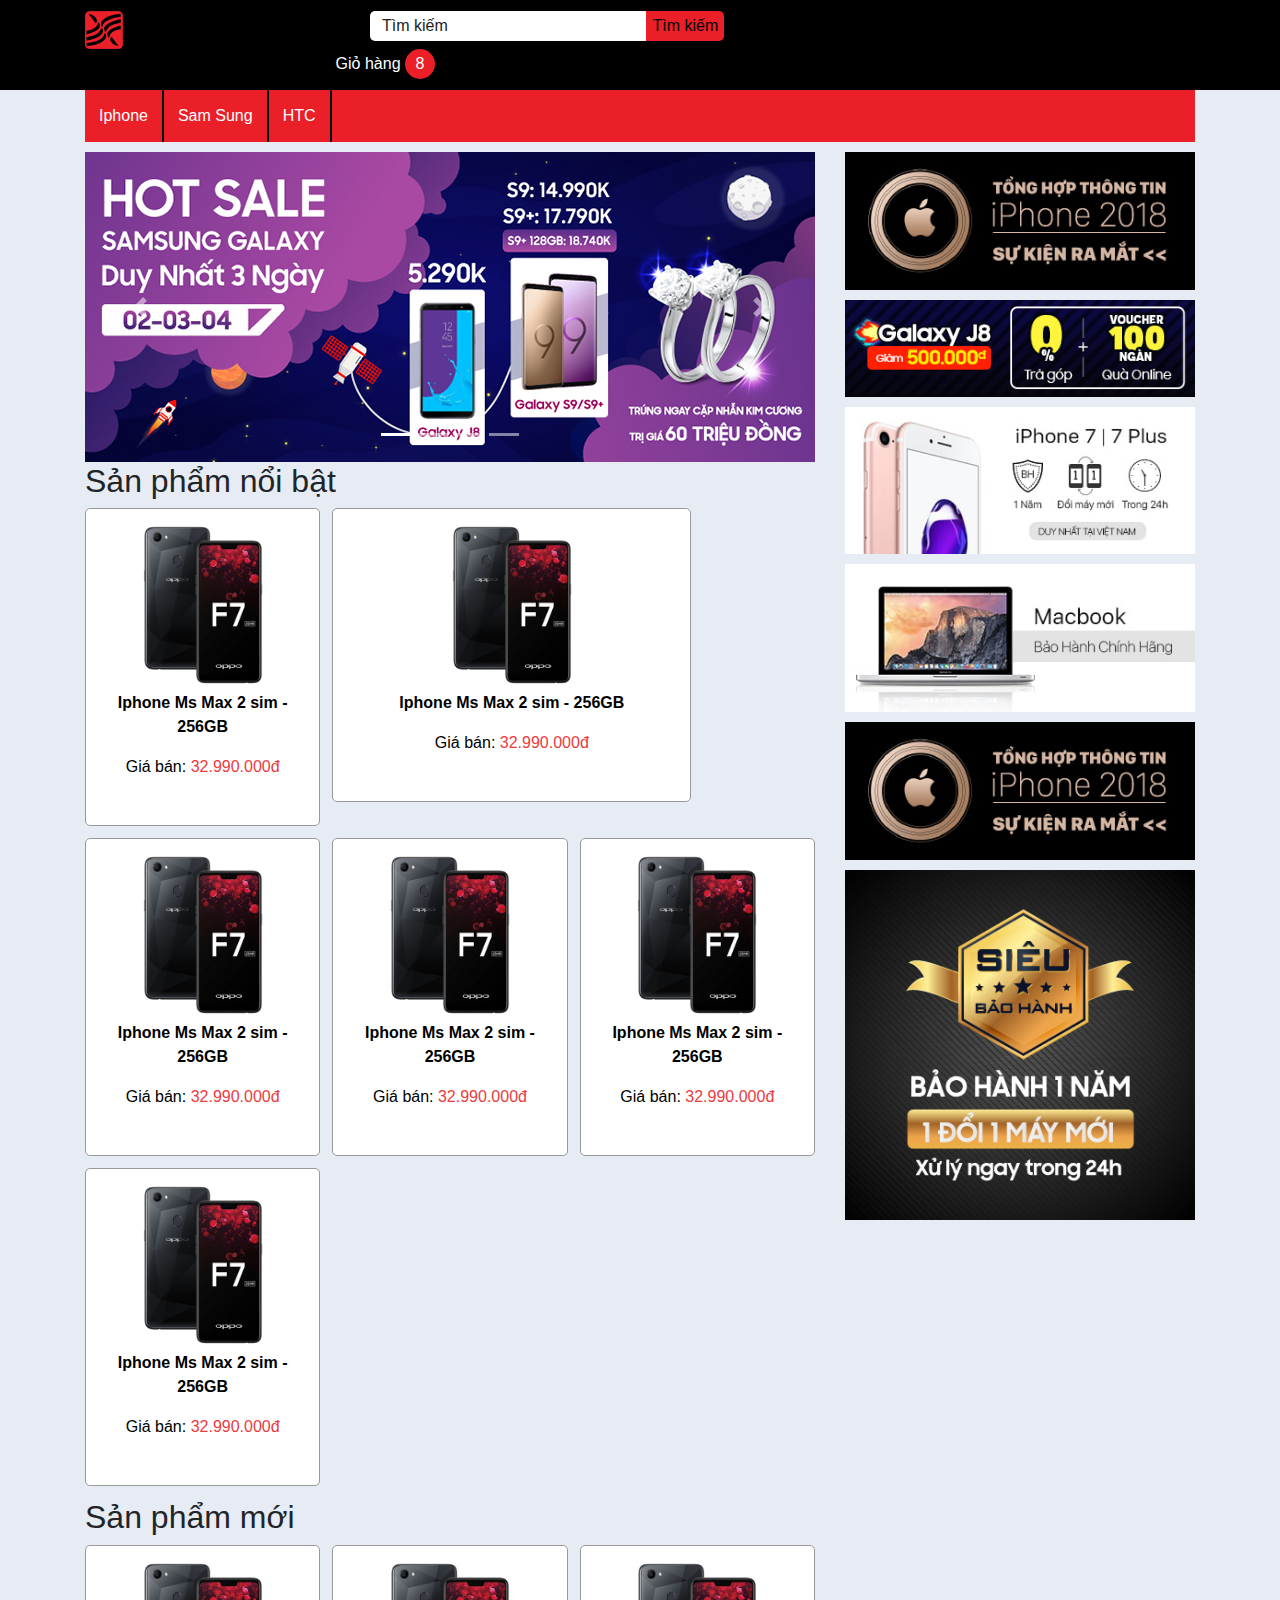
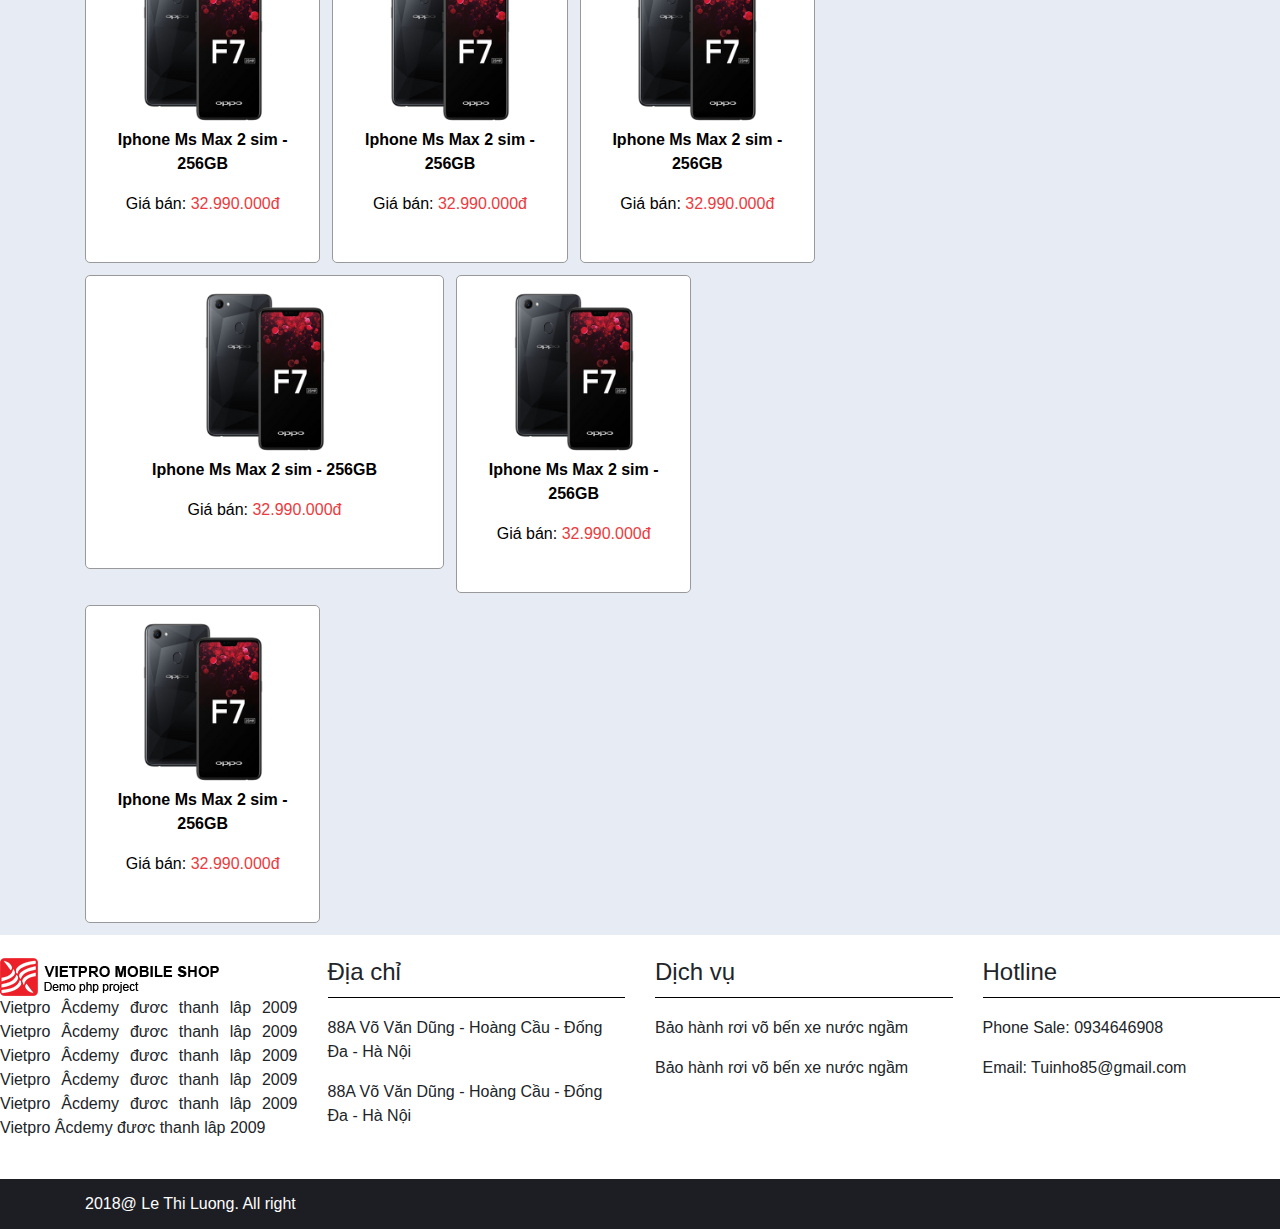
<file: THUC_HANH_BOOTSTRAP_2/THUC_HANH_BOOTSTRAP_2/index.html>
<!DOCTYPE html>
<html lang="en">

<head>
    <meta charset="UTF-8">
    <meta name="viewport" content="width=device-width, initial-scale=1.0">
    <meta http-equiv="X-UA-Compatible" content="ie=edge">
    <title>Document</title>
    <link rel="stylesheet" href="css/bootstrap.min.css">
    <link rel="stylesheet" href="css/style.css">
    <link rel="stylesheet" href="css/reponsive.css">

</head>
<header>
    <div class="container">
        <div class="row">
            <div class="col-lg-3 col-md-12">
                <div id="logo">
                    <img src="images/logo-footer.png">
                </div>
            </div>
            <div class="col-lg-7 col-md-8">
                <div id="search">
                    <input type="text" placeholder="Tìm kiếm">
                    <button type="submit">Tìm kiếm </button>
                </div>
            </div>
            <div class="col-lg- col-md-4">
                <div id="sup-cart" class="text-white">
                    Giỏ hàng <span>8</span>
                </div>
            </div>
        </div>



    </div>
</header>

<div class="container">
    <nav class="navbar navbar-expand-lg navbar-light mau-1 no-padding">
        <a class="navbar-brand text-white text-menu" href="#">Home </a>
        <button class="navbar-toggler" type="button" data-toggle="collapse" data-target="#navbarNav"
            aria-controls="navbarNav" aria-expanded="false" aria-label="Toggle navigation">
            <span class="navbar-toggler-icon"></span>
        </button>
        <div class="collapse navbar-collapse" id="navbarNav">
            <ul class="navbar-nav">
                <li class="nav-item active">
                    <a class="nav-link text-white" href="#">Iphone <span class="sr-only">(current)</span></a>
                </li>
                <li class="nav-item">
                    <a class="nav-link text-white" href="#">Sam Sung</a>
                </li>
                <li class="nav-item">
                    <a class="nav-link text-white" href="#">HTC</a>
                </li>

            </ul>
        </div>
    </nav>
</div>

<!-- main  -->

<div class="container">
    <div class="row">
        <div class="col-lg-8">
            <div id="slide">
                <div id="carouselExampleIndicators" class="carousel slide" data-ride="carousel">
                    <ol class="carousel-indicators">
                        <li data-target="#carouselExampleIndicators" data-slide-to="0" class="active"></li>
                        <li data-target="#carouselExampleIndicators" data-slide-to="1"></li>
                        <li data-target="#carouselExampleIndicators" data-slide-to="2"></li>
                        <li data-target="#carouselExampleIndicators" data-slide-to="3"></li>
                    </ol>
                    <div class="carousel-inner">
                        <div class="carousel-item active">
                            <img src="images/slide-1.png" class="d-block w-100" alt="...">
                        </div>
                        <div class="carousel-item">
                            <img src="images/slide-2.png" class="d-block w-100" alt="...">
                        </div>
                        <div class="carousel-item">
                            <img src="images/slide-3.png" class="d-block w-100" alt="...">
                        </div>
                        <div class="carousel-item">
                            <img src="images/slide-4.png" class="d-block w-100" alt="...">
                        </div>
                    </div>
                    <a class="carousel-control-prev" href="#carouselExampleIndicators" role="button" data-slide="prev">
                        <span class="carousel-control-prev-icon" aria-hidden="true"></span>
                        <span class="sr-only">Previous</span>
                    </a>
                    <a class="carousel-control-next" href="#carouselExampleIndicators" role="button" data-slide="next">
                        <span class="carousel-control-next-icon" aria-hidden="true"></span>
                        <span class="sr-only">Next</span>
                    </a>
                </div>
            </div>
            <!-- product --><!-- product -->
            <div class="list-product">
                <h2> Sản phẩm nổi bật</h2>
                <div class="row fix-row">
            
                    <div class="col-lg-4 col-md-6 fix-padding-col">
                        <div class="product">
                            <a href="#">
                                <img src="images/product-1.png">
                                <p> <b>Iphone Ms Max 2 sim - 256GB</b></p>
                                <p> Giá bán: <span>32.990.000đ</span></p>
                            </a>
                            
                        </div>
                    </div>
                
                    <div class="col-lg-4col-md-6  col-md-6 fix-padding-col">
                        <div class="product">
                            <a href="#">
                                <img src="images/product-1.png">
                                <p> <b>Iphone Ms Max 2 sim - 256GB</b></p>
                                <p> Giá bán: <span>32.990.000đ</span></p>
                            </a>
                            
                        </div>
                    </div>

                    <div class="col-lg-4 col-md-6 fix-padding-col">
                        <div class="product">
                            <a href="#">
                                <img src="images/product-1.png">
                                <p> <b>Iphone Ms Max 2 sim - 256GB</b></p>
                                <p> Giá bán: <span>32.990.000đ</span></p>
                            </a>
                            
                        </div>
                    </div>

                    <div class="col-lg-4 col-md-6 fix-padding-col">
                        <div class="product">
                            <a href="#">
                                <img src="images/product-1.png">
                                <p> <b>Iphone Ms Max 2 sim - 256GB</b></p>
                                <p> Giá bán: <span>32.990.000đ</span></p>
                            </a>
                            
                        </div>
                    </div>

                    <div class="col-lg-4 col-md-6 fix-padding-col">
                        <div class="product">
                            <a href="#">
                                <img src="images/product-1.png">
                                <p> <b>Iphone Ms Max 2 sim - 256GB</b></p>
                                <p> Giá bán: <span>32.990.000đ</span></p>
                            </a>
                            
                        </div>
                    </div>

                    <div class="col-lg-4 col-md-6 fix-padding-col">
                        <div class="product">
                            <a href="#">
                                <img src="images/product-1.png">
                                <p> <b>Iphone Ms Max 2 sim - 256GB</b></p>
                                <p> Giá bán: <span>32.990.000đ</span></p>
                            </a>
                            
                        </div>
                    </div>
                </div>
            </div>

            <!-- product mới--><!-- product -->
            <div class="list-product">
                <h2> Sản phẩm mới</h2>
                <div class="row fix-row">
            
                    <div class="col-lg-4  col-md-6 fix-padding-col">
                        <div class="product">
                            <a href="#">
                                <img src="images/product-1.png">
                                <p> <b>Iphone Ms Max 2 sim - 256GB</b></p>
                                <p> Giá bán: <span>32.990.000đ</span></p>
                            </a>
                            
                        </div>
                    </div>
                
                    <div class="col-lg-4 col-md-6  fix-padding-col">
                        <div class="product">
                            <a href="#">
                                <img src="images/product-1.png">
                                <p> <b>Iphone Ms Max 2 sim - 256GB</b></p>
                                <p> Giá bán: <span>32.990.000đ</span></p>
                            </a>
                            
                        </div>
                    </div>

                    <div class="col-lg-4 col-md-6 fix-padding-col">
                        <div class="product">
                            <a href="#">
                                <img src="images/product-1.png">
                                <p> <b>Iphone Ms Max 2 sim - 256GB</b></p>
                                <p> Giá bán: <span>32.990.000đ</span></p>
                            </a>
                            
                        </div>
                    </div>

                    <div class="col-lg-4col-md-6  col-md-6 fix-padding-col">
                        <div class="product">
                            <a href="#">
                                <img src="images/product-1.png">
                                <p> <b>Iphone Ms Max 2 sim - 256GB</b></p>
                                <p> Giá bán: <span>32.990.000đ</span></p>
                            </a>
                            
                        </div>
                    </div>

                    <div class="col-lg-4 col-md-6 fix-padding-col">
                        <div class="product">
                            <a href="#">
                                <img src="images/product-1.png">
                                <p> <b>Iphone Ms Max 2 sim - 256GB</b></p>
                                <p> Giá bán: <span>32.990.000đ</span></p>
                            </a>
                            
                        </div>
                    </div>

                    <div class="col-lg-4 col-md-6 fix-padding-col">
                        <div class="product">
                            <a href="#">
                                <img src="images/product-1.png">
                                <p> <b>Iphone Ms Max 2 sim - 256GB</b></p>
                                <p> Giá bán: <span>32.990.000đ</span></p>
                            </a>
                            
                        </div>
                    </div>
                </div>
            </div>

        </div>
        <div class="col-lg-4">
            <div id="banner">
                <img src="images/banner-1.png" alt="">
                <img src="images/banner-2.png" alt="">
                <img src="images/banner-3.png" alt="">
                <img src="images/banner-4.png" alt="">
                <img src="images/banner-5.png" alt="">
                <img src="images/banner-6.png" alt="">
            </div>
        </div>

    </div>
</div>



<!-- footer -->
<footer>

    <div class="contaner">
        <!-- tạo hàng -->
        <div class="row">
            <!-- cột 3 -->
            <div class="col-lg-3 col-md-12">
                <div id="logo-footer">
                    <img src="images/logo-footer.png" alt="">
                    <p class="text-justify">
                        Vietpro Âcdemy đươc thanh lâp 2009
                        Vietpro Âcdemy đươc thanh lâp 2009
                        Vietpro Âcdemy đươc thanh lâp 2009
                        Vietpro Âcdemy đươc thanh lâp 2009
                        Vietpro Âcdemy đươc thanh lâp 2009
                        Vietpro Âcdemy đươc thanh lâp 2009

                    </p>
                </div>
            </div>
            <div class="col-lg-3   col-md-4 col-sm-12">
                <div class="info">
                    <h4> Địa chỉ</h4>
                    <p> 88A Võ Văn Dũng - Hoàng Cầu - Đống Đa - Hà Nội</p>
                    <p> 88A Võ Văn Dũng - Hoàng Cầu - Đống Đa - Hà Nội</p>
                </div>
            </div>

            <div class="col-lg-3  col-md-4 col-sm-6">
                <div class="info">
                    <h4> Dịch vụ</h4>
                    <p> Bảo hành rơi võ bến xe nước ngầm</p>
                    <p> Bảo hành rơi võ bến xe nước ngầm</p>
                </div>
            </div>
            <div class="col-lg-3 col-md-4 col-sm-6">
                <div class="info">
                    <h4> Hotline</h4>
                    <p> Phone Sale: 0934646908</p>
                    <p> Email: Tuinho85@gmail.com</p>
                </div>
            </div>

        </div>
    </div>
</footer>
<div id="footer-bottom">
    <p class="container"> 2018@ Le Thi Luong. All right</p>
</div>

<body>
    <script src="js/jquery-3.4.1.min.js"></script>
    <script src="js/bootstrap.min.js"></script>

</body>

</html>
</file>
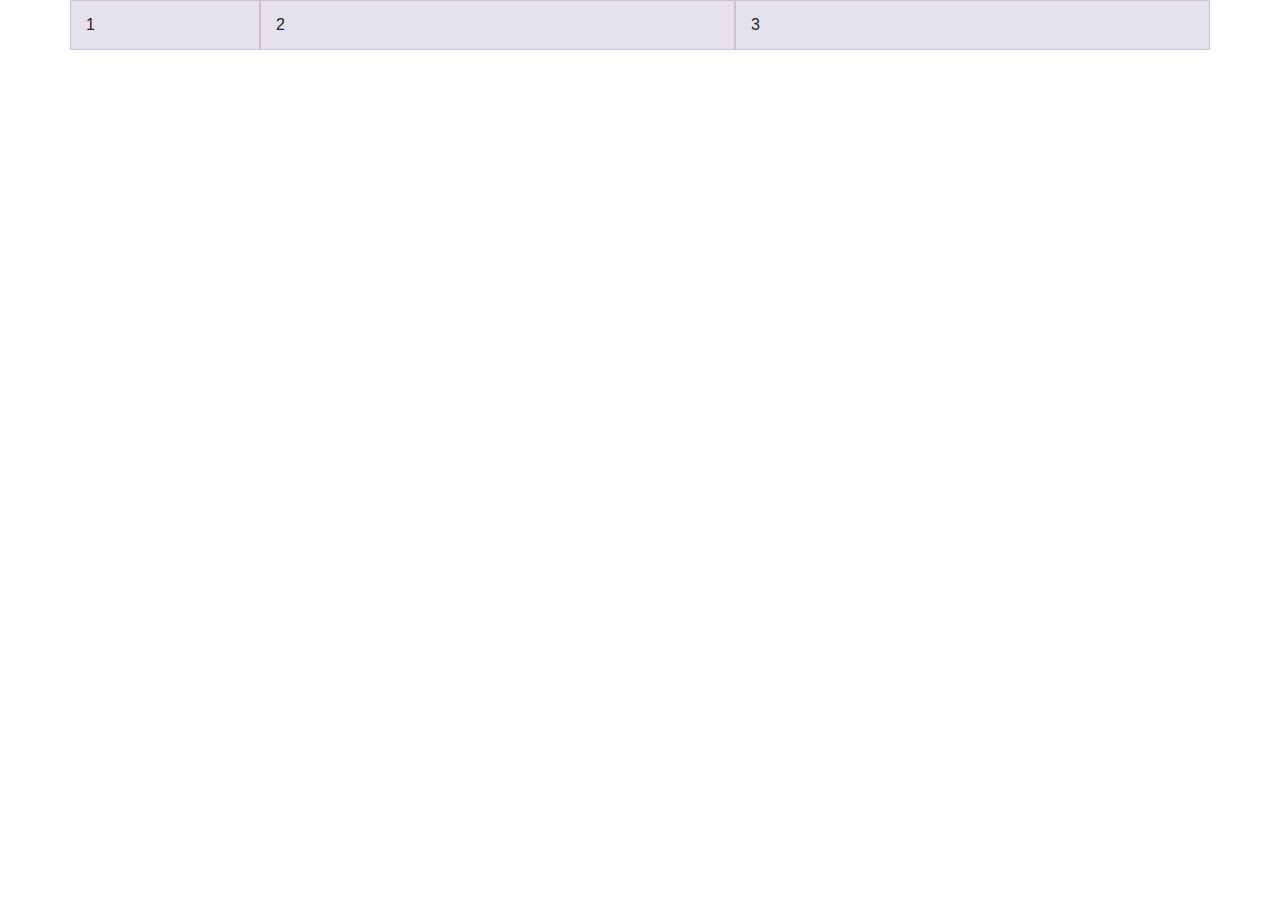
<file: Bootstrap/ly_ thuyet.html>
<!DOCTYPE html>
<html lang="en">

<head>
    <meta charset="UTF-8">
    <meta name="viewport" content="width=device-width, initial-scale=1.0">
    <meta http-equiv="X-UA-Compatible" content="ie=edge">
    <title>Document</title>
    <!-- nhúng thư viện -->
    <link rel="stylesheet" href="css/bootstrap.min.css">
    <link rel="stylesheet" href="css/Style.css">
</head>

<body>
    <div class="container"> 
        <!-- tạo hàng  -->
        <div class="row">
            <!-- tao cột trong hàng -->
                <div class="col-lg-2 col-md-4">1 </div>
                <div class="col-lg-5 col-md-3">2 </div>
                <div class="col-lg-5 col-md-5">3 </div>
              
    </div>
 
</body>

</html>
</file>
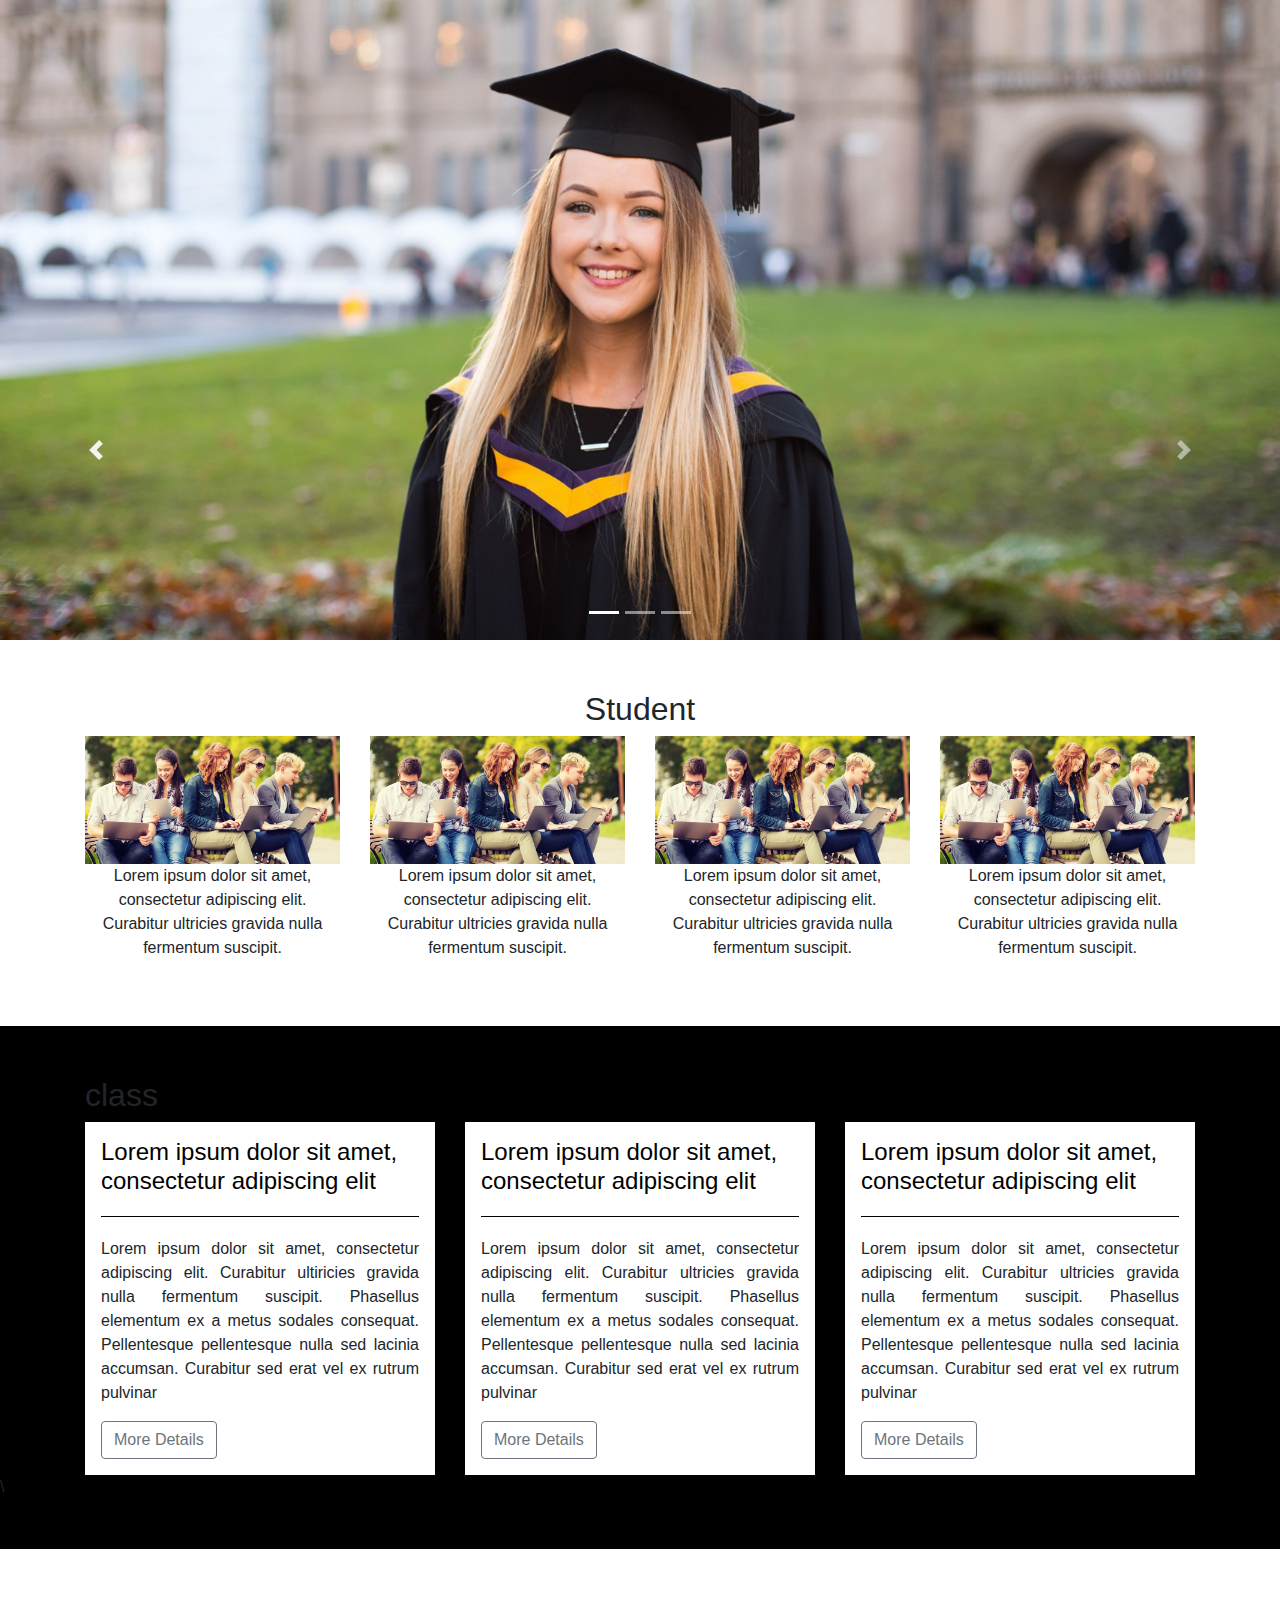
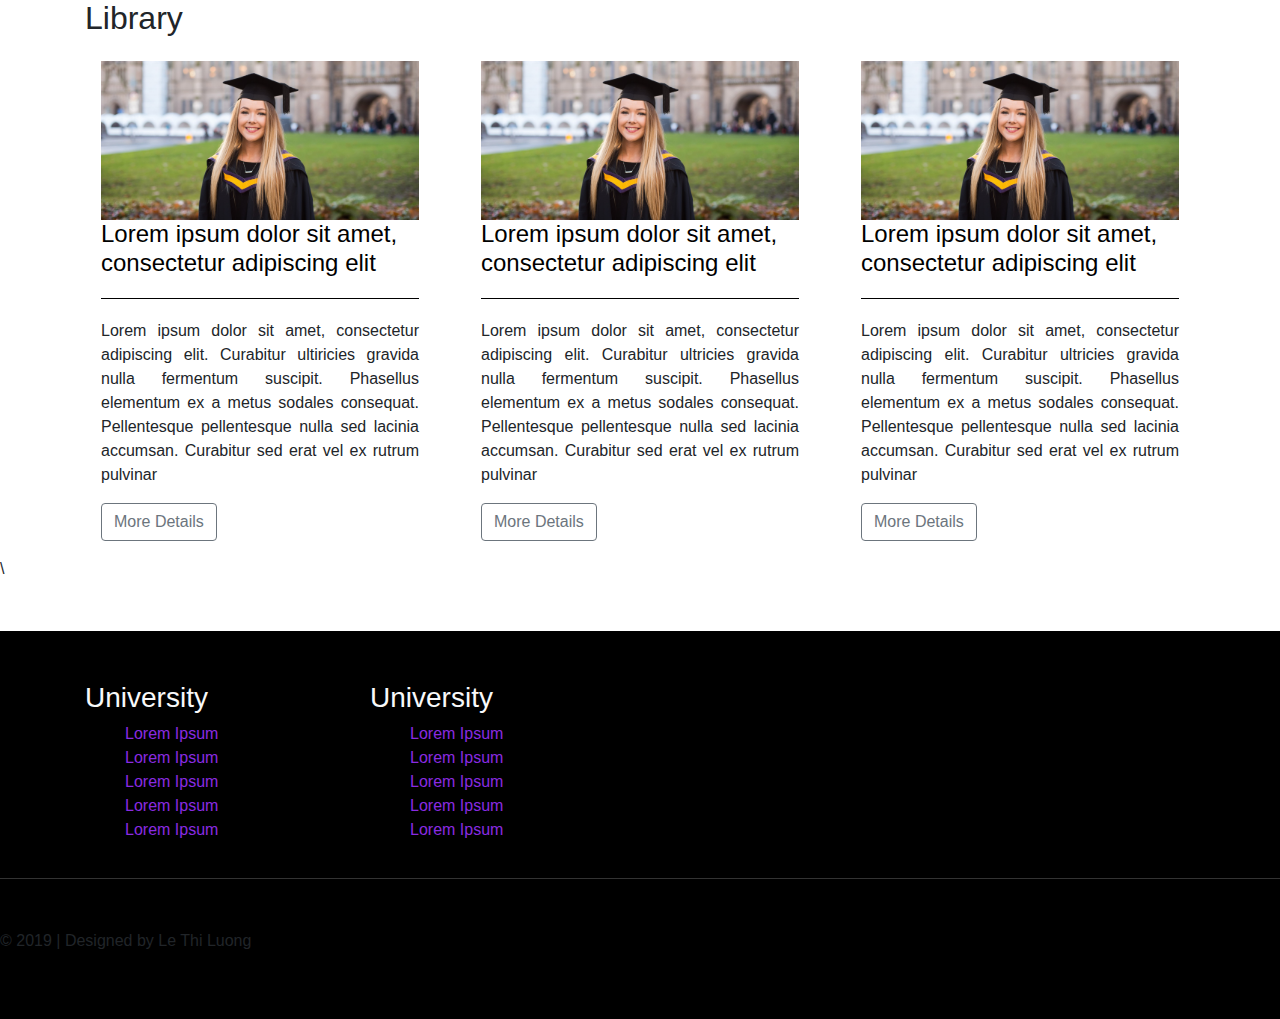
<file: Bootstrap/Thuc hanh bootstrap/thuc _hanh.html>
<!DOCTYPE html>
<html lang="en">

<head>
    <meta charset="UTF-8">
    <meta name="viewport" content="width=device-width, initial-scale=1.0">
    <meta http-equiv="X-UA-Compatible" content="ie=edge">
    <title>Document</title>
    <link rel="stylesheet" href="CSS/bootstrap.min.css">
    <link rel="stylesheet" href="CSS/Style.css">
</head>

<body>
    <!-- Slide -->
    <div id="slide">
        <div id="carouselExampleIndicators" class="carousel slide" data-ride="carousel">
            <ol class="carousel-indicators">
                <li data-target="#carouselExampleIndicators" data-slide-to="0" class="active"></li>
                <li data-target="#carouselExampleIndicators" data-slide-to="1"></li>
                <li data-target="#carouselExampleIndicators" data-slide-to="2"></li>
            </ol>
            <div class="carousel-inner">
                <div class="carousel-item active">
                    <img src="Image/slide-1.jpg" class="d-block w-100" alt="...">
                </div>
                <div class="carousel-item">
                    <img src="Image/slide-2.jpg" class="d-block w-100" alt="...">
                </div>
                <div class="carousel-item">
                    <img src="Image/slide-3.jpg" class="d-block w-100" alt="...">
                </div>
            </div>

        </div>
        <a class="carousel-control-prev" href="#carouselExampleIndicators" role="button" data-slide="prev">
            <span class="carousel-control-prev-icon" aria-hidden="true"></span>
            <span class="sr-only">Previous</span>
        </a>
        <a class="carousel-control-next" href="#carouselExampleIndicators" role="button" data-slide="next">
            <span class="carousel-control-next-icon" aria-hidden="true"></span>
            <span class="sr-only">Next</span>
        </a>
    </div>
    </div>
    <!-- session -1 -->
    <div id="session-1" class="text-center p-t-b">
        <div class="container">
            <h2>Student</h2>
            <!-- tạo bảng -->
            <div class="row">
                <!-- tạo cột -->
                <div class="col-lg-3">
                    <img class="img-fluid" src="Image/slide-2.jpg">
                    <p>Lorem ipsum dolor sit amet, consectetur adipiscing elit. Curabitur ultricies gravida nulla
                        fermentum suscipit.</p>
                </div>
                <div class="col-lg-3">
                    <img class="img-fluid" src="Image/slide-2.jpg">
                    <p>Lorem ipsum dolor sit amet, consectetur adipiscing elit. Curabitur ultricies gravida nulla
                        fermentum suscipit.</p>
                </div>
                <div class="col-lg-3">
                    <img class="img-fluid" src="Image/slide-2.jpg">
                    <p>Lorem ipsum dolor sit amet, consectetur adipiscing elit. Curabitur ultricies gravida nulla
                        fermentum suscipit.</p>
                </div>
                <div class="col-lg-3">
                    <img class="img-fluid" src="Image/slide-2.jpg">
                    <p>Lorem ipsum dolor sit amet, consectetur adipiscing elit. Curabitur ultricies gravida nulla
                        fermentum suscipit.</p>
                </div>

            </div>
        </div>
    </div>


    <!-- session2 -->
    <div id="session-2" class="p-t-b">
        <div class="container">
            <h2 class="text-whrite"> class </h2>
            <div class="row">
                <div class="col-lg-4">
                    <div class="box">
                        <h4 class="ke-chan"> <a href="">Lorem ipsum dolor sit amet, consectetur adipiscing elit</a></h4>
                        <p class="text-justify">
                            Lorem ipsum dolor sit amet, consectetur adipiscing elit.
                            Curabitur ultiricies gravida nulla fermentum suscipit.
                            Phasellus elementum ex a metus sodales consequat.
                            Pellentesque pellentesque nulla sed lacinia accumsan.
                            Curabitur sed erat vel ex rutrum pulvinar
                        </p>
                        <button type="button" class="btn btn-outline-secondary"> More Details</button>
                    </div>
                </div>

                <div class="col-lg-4">
                    <div class="box">
                        <h4 class="ke-chan"> <a href="">Lorem ipsum dolor sit amet, consectetur adipiscing elit</a></h4>
                        <p class="text-justify">
                            Lorem ipsum dolor sit amet, consectetur adipiscing elit.
                            Curabitur ultricies gravida nulla fermentum suscipit.
                            Phasellus elementum ex a metus sodales consequat.
                            Pellentesque pellentesque nulla sed lacinia accumsan.
                            Curabitur sed erat vel ex rutrum pulvinar
                        </p>
                        <button type="button" class="btn btn-outline-secondary"> More Details</button>
                    </div>
                </div>

                <div class="col-lg-4">
                    <div class="box">
                        <h4 class="ke-chan"> <a href="">Lorem ipsum dolor sit amet, consectetur adipiscing elit</a></h4>
                        <p class="text-justify">
                            Lorem ipsum dolor sit amet, consectetur adipiscing elit.
                            Curabitur ultricies gravida nulla fermentum suscipit.
                            Phasellus elementum ex a metus sodales consequat.
                            Pellentesque pellentesque nulla sed lacinia accumsan.
                            Curabitur sed erat vel ex rutrum pulvinar
                        </p>
                        <button type="button" class="btn btn-outline-secondary"> More Details</button>
                    </div>
                </div>
            </div>
        </div>\
    </div>


    <div id="session-3" class="p-t-b">
        <div class="container">
            <h2 class="text-whrite"> Library</h2>
            <div class="row">
                <div class="col-lg-4">
                    <div class="box">
                        <img src="Image/slide-1.jpg" class="img-fluid">
                        <h4 class="ke-chan"> <a href="">Lorem ipsum dolor sit amet, consectetur adipiscing elit</a></h4>
                        <p class="text-justify">
                            Lorem ipsum dolor sit amet, consectetur adipiscing elit.
                            Curabitur ultiricies gravida nulla fermentum suscipit.
                            Phasellus elementum ex a metus sodales consequat.
                            Pellentesque pellentesque nulla sed lacinia accumsan.
                            Curabitur sed erat vel ex rutrum pulvinar
                        </p>
                        <button type="button" class="btn btn-outline-secondary"> More Details</button>
                    </div>
                </div>

                <div class="col-lg-4">
                    <div class="box">
                        <img src="Image/slide-1.jpg" class="img-fluid">
                        <h4 class="ke-chan"> <a href="">Lorem ipsum dolor sit amet, consectetur adipiscing elit</a></h4>
                        <p class="text-justify">
                            Lorem ipsum dolor sit amet, consectetur adipiscing elit.
                            Curabitur ultricies gravida nulla fermentum suscipit.
                            Phasellus elementum ex a metus sodales consequat.
                            Pellentesque pellentesque nulla sed lacinia accumsan.
                            Curabitur sed erat vel ex rutrum pulvinar
                        </p>
                        <button type="button" class="btn btn-outline-secondary"> More Details</button>
                    </div>
                </div>

                <div class="col-lg-4">
                    <div class="box">
                        <img src="Image/slide-1.jpg" class="img-fluid">
                        <h4 class="ke-chan"> <a href="">Lorem ipsum dolor sit amet, consectetur adipiscing elit</a></h4>
                        <p class="text-justify">
                            Lorem ipsum dolor sit amet, consectetur adipiscing elit.
                            Curabitur ultricies gravida nulla fermentum suscipit.
                            Phasellus elementum ex a metus sodales consequat.
                            Pellentesque pellentesque nulla sed lacinia accumsan.
                            Curabitur sed erat vel ex rutrum pulvinar
                        </p>
                        <button type="button" class="btn btn-outline-secondary"> More Details</button>
                    </div>
                </div>
            </div>
        </div>\
    </div>

    <!-- footer -->
    <div id="footer" class="p-t-b">
        <div class="container">
            <div class="row">
                <div class="col-lg-3">
                    <h3 class="text-light"> University</h3>
                    <ul>
                        <li> <a href=""> Lorem Ipsum</a> </li>
                        <li> <a href=""> Lorem Ipsum</a> </li>
                        <li> <a href=""> Lorem Ipsum</a> </li>
                        <li> <a href=""> Lorem Ipsum</a> </li>
                        <li> <a href=""> Lorem Ipsum</a> </li>
                    </ul>
                </div>
                <div class="col-lg-3">
                    <h3 class="text-light"> University</h3>
                    <ul>
                        <li> <a href=""> Lorem Ipsum</a> </li>
                        <li> <a href=""> Lorem Ipsum</a> </li>
                        <li> <a href=""> Lorem Ipsum</a> </li>
                        <li> <a href=""> Lorem Ipsum</a> </li>
                        <li> <a href=""> Lorem Ipsum</a> </li>
                    </ul>
                </div>
            </div>


        </div>

        <div>

            <p class="ke-tren">
                © 2019 | Designed by Le Thi Luong
            </p>
        </div>

        <!-- script -->

        <!-- <script src="https://code.jquery.com/jquery-3.4.1.slim.min.js"
        integrity="sha384-J6qa4849blE2+poT4WnyKhv5vZF5SrPo0iEjwBvKU7imGFAV0wwj1yYfoRSJoZ+n"
        crossorigin="anonymous"></script>
    <script src="https://stackpath.bootstrapcdn.com/bootstrap/4.4.1/js/bootstrap.min.js"
        integrity="sha384-wfSDF2E50Y2D1uUdj0O3uMBJnjuUD4Ih7YwaYd1iqfktj0Uod8GCExl3Og8ifwB6"
        crossorigin="anonymous"></script>"</script> -->

        <script src="JS/jquery-3.4.1.min.js"> </script>
        <script src="JS/bootstrap.min.js"></script>
</body>

</html>
</file>
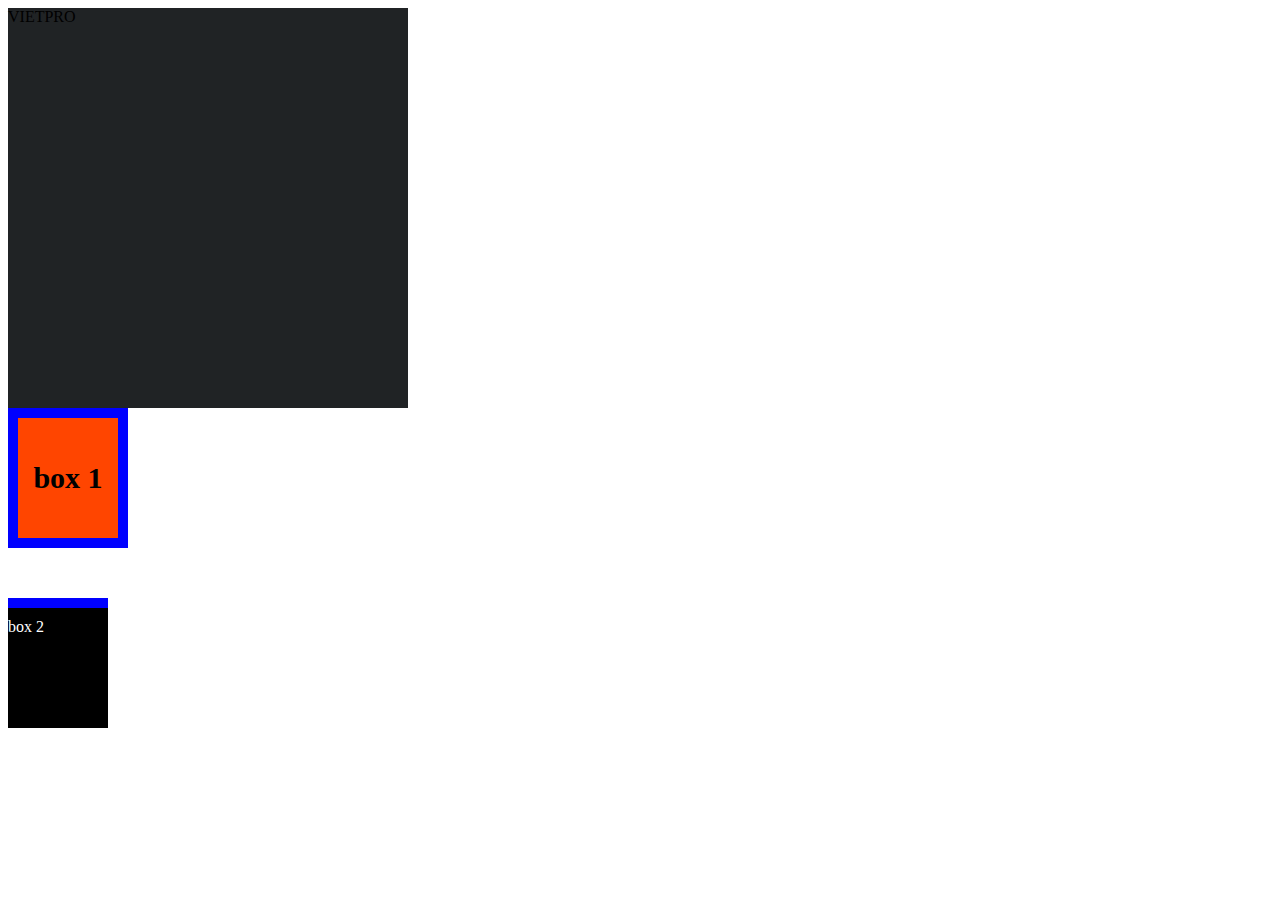
<file: css_ CO BAN/CSS_CO_BAN/ly_thuyet.html>
<!-- đang làm việc html5 -->
<!DOCTYPE html>  

<html>
<head>
    <meta charset="UTF-8">
    <meta http-equiv="X-UA-Compatible" content="ie=edge">
    <title>Document</title>

    <!-- css ở head thông qua cặp thẻ style -->
    <!-- nhúng file css -->
    <link rel="stylesheet" href="css/style.css">
</head>
<body>

    <!-- css trong thẻ -->
    <!-- 
        <tên_thẻ style=" thuộc_tính_1:giá_trị_1; thuộc_tính_2:giá_trị_2;......vv " >
        nội dung bị tác động bởi thẻ
        </tên_thẻ> 
    -->
  <!-- <p class="size-50 size-10 mau-cam " >HỌC VIỆN VIETPRO</p>

  <div class="mau-cam" >HỌC VIỆN VIETPRO 2</div>
  
  <div id="vietpro-3" >HỌC VIỆN VIETPRO 3</div>

  <div class="mau-cam" >HỌC VIỆN VIETPRO 4</div> -->

    <div id="vietpro">VIETPRO</div>

   <div class="box1">box 1</div>
   <div class="box2">box 2</div>

</body>
</html>
</file>
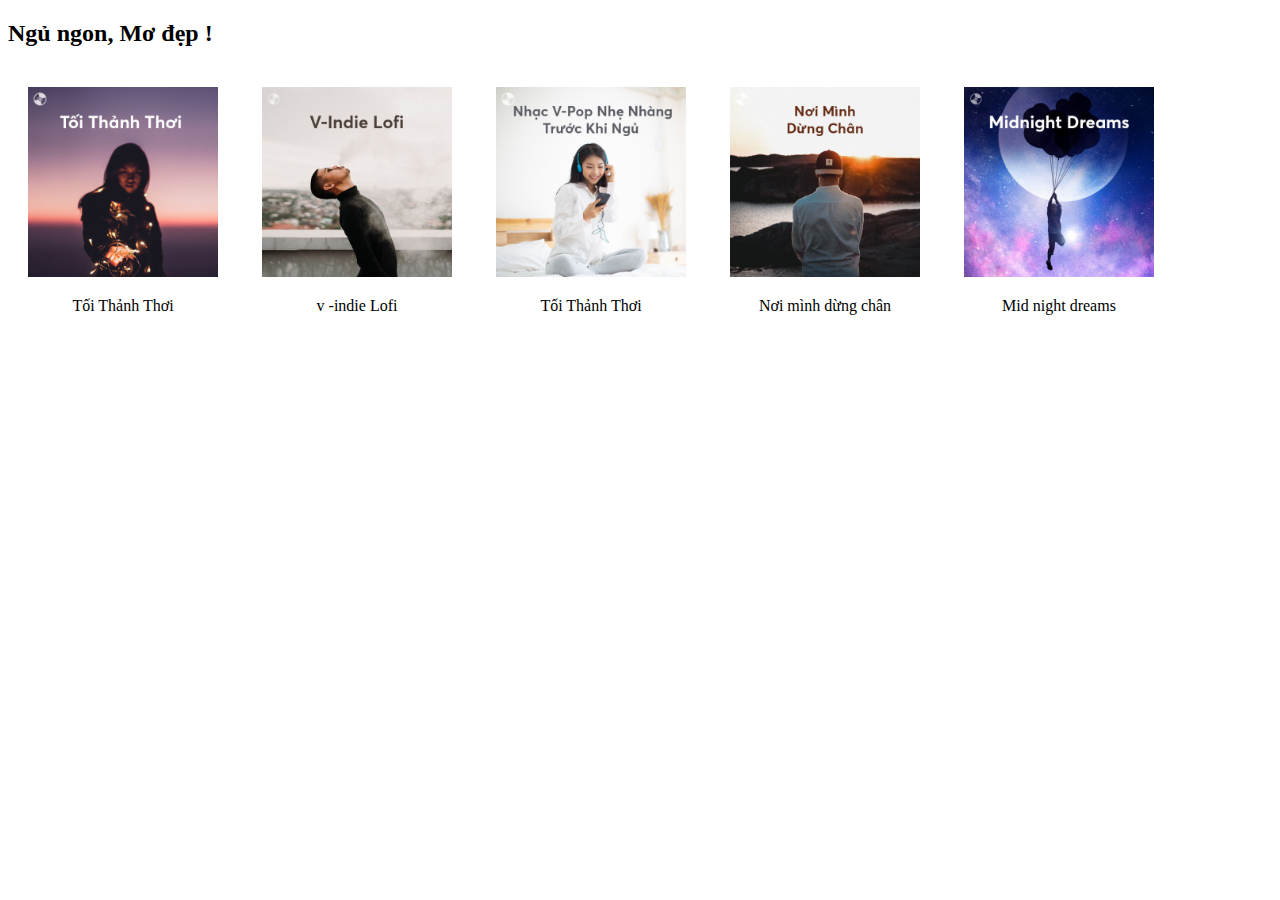
<file: css_ CO BAN/Thuc hanh 1/thuchanh1.html>
<!DOCTYPE html>
<html lang="en">

<head>
    <meta charset="UTF-8">
    <meta name="viewport" content="width=device-width, initial-scale=1.0">
    <meta http-equiv="X-UA-Compatible" content="ie=edge">
    <title>Document</title>
    <link rel="stylesheet" href="css/style.css">

</head>

<body>
    <!-- khai bao ảnh 1 -->
    <h2>Ngủ ngon, Mơ đẹp !</h2>
    <div class="chiemdong"> 
        <img class="w-190 " src="image/anh1.jpg">
        <p class="cangiua">Tối Thảnh Thơi</p>
    </div>

    <div class="chiemdong"> 
        <img class="w-190" src="image/anh2.jpg">
        <p class="cangiua">v -indie Lofi</p>
    </div>

    <div class="chiemdong"> 
        <img class="w-190" src="image/anh3.jpg">
        <p class="cangiua"> Tối Thảnh Thơi</p>
    </div>

    <div class="chiemdong"> 
        <img class="w-190" src="image/anh4.jpg">
        <p class="cangiua"> Nơi mình dừng chân </p>
    </div>

    <div class="chiemdong"> 
        <img class="w-190" src="image/anh5.jpg">
        <p class="cangiua">Mid night dreams</p>
    </div>
</body>

</html>
</file>
<file: THUC_HANH_BOOTSTRAP_2/THUC_HANH_BOOTSTRAP_2/css/style.css>
#{
    padding: 0px;
    margin:0px;
    box-sizing: border-box;
    /* cai dat font mac dịnh */
    font-family: Arial, Helvetica, sans-serif ;
    font-size: 13px;

}

body{

    background-color: #e7ecf4;
}
img
{
    max-width: 100%;

}

a{
    color: black;
}

a:hover{
    /* xoa gach chan khi di chuot vao the a */
    text-decoration: none;
}

header
{

    background-color: black;
    /* padding: top right bottom left */
    /* padding: 11px 0 11px 0; * hoặc pading 11px 0*/
    padding: 11px 0;

}
#search input
{
    margin-right:-5px;
    padding-left: 12px;
    height: 30px;
    width: 277px;
    border: none;
    /* bo tròn góc */
    border-radius:5px 0 0 5px;
    

}


#search input::placeholder
{
    color:#222222;

}
#search button
   
{
    height: 30px;
    width: 78px;
    border: none;
    background-color: #EB1F27;
    border-radius: 0 5px 5px 0;
    
}

#sup-cart span{
    background-color: #EB1F27;
    height: 30px;
    width: 30px;
    display: inline-block;
    border-radius: 50%;
    text-align: center;
    line-height: 30px;

    /* inline: trung tính như a, span, i, b, u >> không thay đổi được chiều cao, chiều ngang, k chiếm
    block: div, h1 >> h6, ul-li, ol -li * >> thay đổi đc chiều cao, ngang nhưng chiếm nguyên 1 dòng (có chiếm)
    inline block: ko chiếm, thay đổi đc chiều cao, ngang như thẻ: img/*/
}

#sup-cart{

    text-align: right;
}
 .mau-1{

    background-color: #EB1F27;
 }

 .text-menu{

    display: none;
 }

 
 .ke-phai{

    border-right: 2px solid black;
 }
 .no-padding
 {
     padding: 0px;
 }


 nav{

    margin-bottom: 10px;
 }
 nav a{

    padding: 14px !important;

 }


 nav li{

    border-right: 2px solid black;
 }
 nav li:hover a{
    background-color: chocolate;
 }

 #banner img{

    margin-bottom: 10px;
 }

 .info h4{
     padding-bottom: 10px;
     border-bottom:1px solid black;
     margin-bottom: 18px;
 }

 footer{
     background-color:white;
     padding: 23px 0;
     
 }
 #footer-bottom  p{
     margin-bottom: 0px;
 }
 #footer-bottom {
     background-color: #1d1e24;
     color: white;
     padding: 13px;
     margin-bottom: 0px;

 }

 /* css product */
 .list -product h2{
        padding:  18px 0px 14px 0px;
        font-size: 18px;
        font-weight: bold;
 }
.product{
    background-color: white;
    text-align: center;
    padding: 10px 27px 30px 27px;
    border-radius: 5px;
    border: 1px solid#999;
    
}
 .product img{
    background-color: white;
    width: 124px;
    height: 172px;

 }

 .product span{
    color:#ec3b40;
 }
 .fix-padding-col{
     padding-left: 6px !important;
     padding-right: 6px !important;
     margin-bottom: 12px !important;
 }

 .fix-row{
    padding-left: 9px !important;
    padding-right: 9px !important;
 }
 nav p{
    text-align: center;

 }
</file>
<file: THUC_HANH_BOOTSTRAP_2/THUC_HANH_BOOTSTRAP_2/css/reponsive.css>
/* reponsive col-md */
@media only screen and (max-width:992px)
{
    .text-menu{
        display: block;
    }
    #slide{
        display: none;
    }
    #slide,#banner{
        display: none;
    }
    #logo{
        text-align: center;
        padding-bottom: 10px;

    }
    #search input{
        width: 80%;

    }
    #search button{
        width: 20%;
    }
}
/* reponsive col-sm */
@media only screen and (max-width:992px)
{

    .info{
        margin-bottom: 30px;
    }
    #sup-cart{
        /* danh cho tọa độ */
        position: absolute;
        right: 16px;
        top:-74px;
        
    }
    #logo{
        text-align: left;
    }
}
</file>
<file: Bootstrap/css/Style.css>
.row>[class^=col-] 
{
    padding-top: .75rem;
    padding-bottom: .75rem;
    background-color: rgba(86,61,124,.15);
    border: 1px solid rgba(86,61,124,.2);
}
</file>
<file: Bootstrap/Thuc hanh bootstrap/CSS/Style.css>
a{
margin: 0;
padding: 0;
box-sizing: border-box;

}

a{
    color: black;

}
li{


    list-style: none;
}

#session-2
{
    background-color: black;

}

.box
{
    background-color: white;
    padding: 16px;
    
}  
.ke-chan
{
    padding-bottom: 20px;
    border-bottom: 1px solid black;
    margin-bottom: 20px;
}
.ke-tren{
    padding-top:50px;
    border-top:1px solid #333333;
    margin-top: 20px;

}
li a{

    color: blueviolet;
}

.p-t-b{

    padding-top:50px ;
    padding-bottom: 50px;
}

#footer
{
    background-color: black;
}
</file>
<file: css_ CO BAN/CSS_CO_BAN/css/style.css>
/* 
        chọn_thẻ
        {
            thuộc_tính_1:giá_trị_1; 
            thuộc_tính_2:giá_trị_2;
            .
            .
            vv
        }
        
         */

/* 
css cho tất cả thẻ div
div{
    color: yellow;
    font-size: 50px;
} */

/* thăng (#) dành cho id */
/* Chấm (.) dành cho class */


/* 
chọn thẻ có id="vietpro-3"
#vietpro-3
{
    color: red;
}


chọn thẻ có class="mau-cam"
.mau-cam{
    color: orange;
}

chọn thẻ có class="size-10"
.size-10{
    font-size: 10px;
}

chọn thẻ có class="size-50"
.size-50{
    font-size: 50px;
} 

*/

/* chọn thẻ có id="vietpro" */
#vietpro{
    /* chiều ngang của thẻ */
    width:400px;

    /* chiều cao của thẻ */
    height: 400px;

    /* màu nền */
    background-color: #202325;

    /* ảnh nền */
    background-image: url("http://thuthuatphanmem.vn/uploads/2018/06/18/anh-avatar-dep-42_034122099.jpg");

    /* lặp ảnh */
    background-repeat: no-repeat;


}

.box1{
    width: 100px;
    height: 100px;


    /* 
   tất cả những thuộc tính trong box-model đều có  vị trí
    top: trên 
    bottom: dưới
    left : trái
    right: phải
    
    */

    padding-top: 10px;
    padding-bottom: 10px;


    background-color: orangered;

    
    border: 10px solid blue;
    margin-bottom: 50px;

    /*  center : giữa 
        left : trái
        right: phải
    */
    text-align: center;


    /* căn giữa nội dung ta cho lineheight= height */
    line-height: 100px;

    /* cỡ chữ  */
    font-size: 30px;

    /* độ đậm chữ  */
    /* cho chữ đậm */
    font-weight: bold;
}

.box2{
    padding-top: 10px;
    padding-bottom: 10px;
    color: #fff;
    width: 100px;
    height: 100px;
    background-color: black;
    border-top: 10px solid blue;
}
</file>
<file: css_ CO BAN/Thuc hanh 1/css/style.css>
.w-190{
    width: 190px;
}
.chiemdong{
    display: inline-block;
    margin-right: 10px;
    margin: 20px;
}
.cangiua{

text-align: center;

}
                <div cla
</file>
